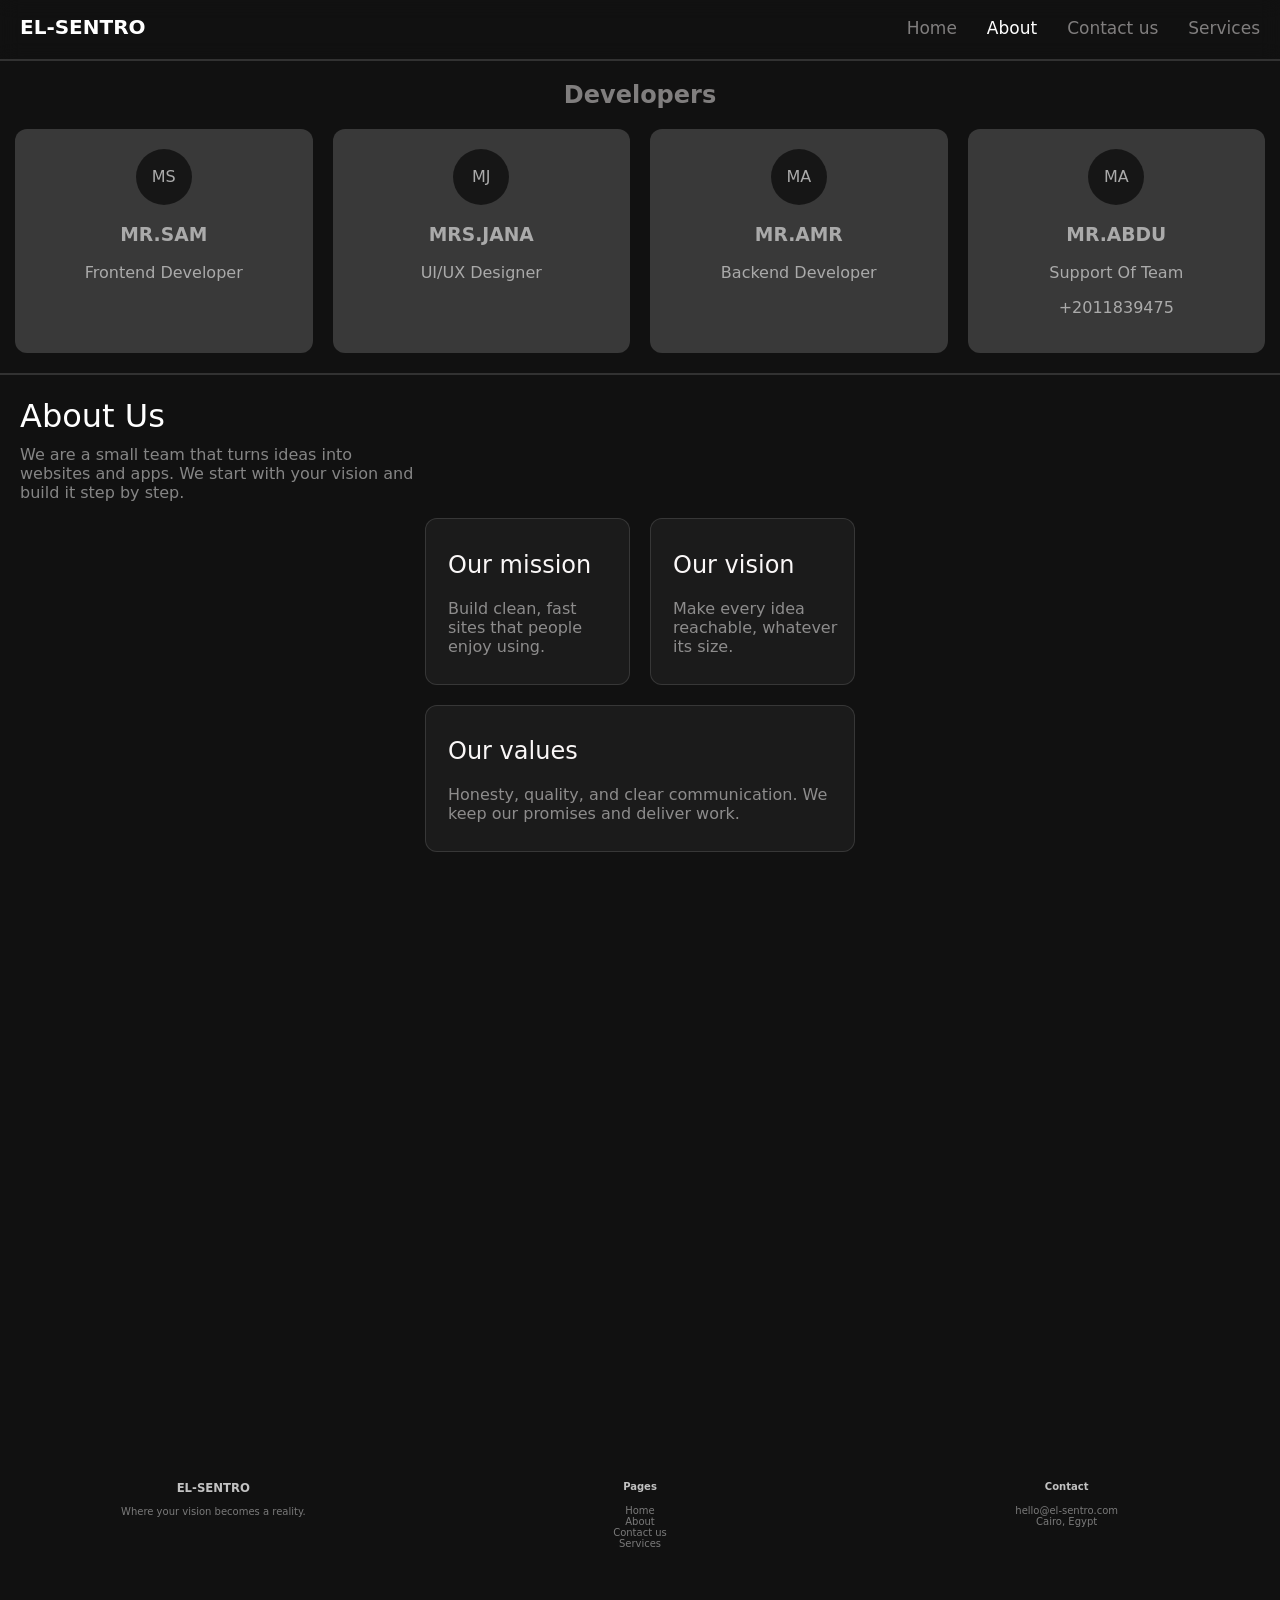
<file: About.html>
<!DOCTYPE html>
<html lang="en">

<head>
    <link rel="stylesheet" href="about.css">
    <meta charset="UTF-8">
    <meta name="viewport" content="width=device-width, initial-scale=1.0">
    <title>About Us</title>
</head>

<body>
    <div class="navbar-container">
        <nav class="navbar">
            <div class="nav-logo">EL-SENTRO</div>
            <ul class="nav-links">
                <li><a href="index.html">Home</a></li>
                <li class="About">About</li>
                <li><a href="contact us.html">Contact us</a></li>
                <li><a href="services.html">Services</a></li>
            </ul>
        </nav>
        <hr class="divider">
    </div>

    <section class="team">
        <h2 class="d">Developers</h2>
        <div class="cards">
            <div class="card">
                <div class="avatar">MS</div>
                <h3>MR.SAM</h3>
                <p>Frontend Developer</p>
            </div>

            <div class="card">
                <div class="avatar">MJ</div>
                <h3>MRS.JANA</h3>
                <p>UI/UX Designer</p>
            </div>

            <div class="card">
                <div class="avatar">MA</div>
                <h3>MR.AMR</h3>
                <p>Backend Developer</p>
            </div>
            
            <div class="card">
                <div class="avatar">MA</div>
                <h3>MR.ABDU</h3>
                <p>Support Of Team</p>
                <P>+2011839475</P>
            </div>
        </div>
    </section>
    <hr class="divider">
    <h1 class="about-us">About Us</h1>
    <p class="about-us-p">We are a small team that turns ideas into websites and apps. We start with your vision and
        build it step by step.</p>
    <section class="us">
        <div class="card-all">
            <h2 class="hard">Our mission</h2>
            <p class="hard-p">Build clean, fast sites that people enjoy using.</p>
        </div>

        <div class="card-all">
            <h2 class="hard">Our vision</h2>
            <p class="hard-p">Make every idea reachable, whatever its size.</p>
        </div>

        <div class="card-all">
            <h2 class="hard">Our values</h2>
            <p class="hard-p">Honesty, quality, and clear communication. We keep our promises and deliver work.</p>
        </div>
    </section>
    <footer class="footer">
        <div class="footer-grid">
            <div>
                <h3 class="name-foot">EL-SENTRO</h3>
                <P>Where your vision becomes a reality.</P>
            </div>

            <div class="li-foot">
                <h4 class="name-foot">Pages</h4>
                <ul>
                    <li><a href="index.html">Home</a></li>
                    <li><a href="About.html">About</a></li>
                    <li><a href="contact.html">Contact us</a></li>
                    <li><a href="services.html">Services</a></li>
                </ul>
            </div>
            <div>
                <h4 class="name-foot">Contact</h4>
                <p>hello@el-sentro.com</p>
                <p>Cairo, Egypt</p>
            </div>
        </div>
        <p class="copyright">© 2026 EL-SENTRO. All rights reserved.</p>
    </footer>
</body>

</html>
</file>
<file: about.css>
html {
    background-color: #111;
    overscroll-behavior: none;
}

body {
    background: linear-gradient(to top, #0000005b), url(homme.jpg) center no-repeat fixed;
    background-size: cover;
    min-height: 180vh;
    margin: 0;
    display: flex;
    flex-direction: column;
    font-family: system-ui, sans-serif;
}



.navbar-container {
    backdrop-filter: blur(10px);
    position: sticky;
    top: 0;
    z-index: 100;
}

.navbar,
.nav-links,
.nav-logo {
    display: flex;
    justify-content: space-between;
    align-items: center;
    margin-left: 10px;
    margin-bottom: 0;
    gap: 30px;
    color: rgb(255, 255, 255);
    list-style: none;
}

.nav-logo {
    margin-top: 15px;
    font-size: 20px;
    font-weight: 600;
    text-decoration: none;
}

.nav-links {
    margin-right: 20px;
    font-size: 17px;
    text-decoration: none;
}

.nav-links li a {
    text-decoration: none;
    color: rgb(128, 126, 126);
}

.nav-links li.About a {
    color: white;
    cursor: default;
}

.nav-links li:not(.About):hover a {
    transform: scale(1.4);
}

.nav-links li {
    text-decoration: none;
    transition: all 0.5s ease;
}

.nav-links li:not(.About):hover {
    transform: scale(1.4);
}

.nav-links li :hover {
    color: rgb(253, 254, 255);
}

.divider {
    border: 1px solid rgba(78, 78, 78, 0.562);
    margin: 20px 0 0;
}
.d {
    text-align: center;
    color: rgb(128, 126, 126);
}

.cards {
    display: flex;
    gap: 20px;
    flex-wrap: wrap;
    margin: auto 15px;
}

.card {
    flex: 1;
    min-width: 200px;
    text-align: center;
    padding: 20px;
    border-radius: 12px;
    color: rgb(170, 170, 170);
    background: rgba(83, 83, 83, 0.603);
}

.avatar {
    width: 56px;
    height: 56px;
    border-radius: 50%;
    margin: 0 auto 10px;
    display: flex;
    justify-content: center;
    align-items: center;
    background: rgba(0, 0, 0, 0.603);
}



.about-us {
    color: rgb(255, 255, 255);
    font-weight: 500;
    margin-left: 20px;
    margin-bottom: 5px;
}

.about-us-p {
    color: rgb(133, 133, 133);
    font-weight: 400;
    max-width: 500px;
    margin-left: 20px;
    margin-top: 5px;
    max-width: 40ch;
}

.us {
    display: grid;
    grid-template-columns: 1fr 1fr;
    max-width: 460px;
    gap: 20px;
    margin: 0 auto;
    padding: 0 15px;
    box-sizing: border-box;
    background-color: #11111100;
}

.hard {
    text-align: left;
    color: rgb(250, 247, 247);
    font-weight: 500;
    margin-left: 10px;
}

.hard-p {
    margin-left: 10px;
}

.card-all:not(.hard) {
    background: rgb(27, 27, 27);
    border-radius: 12px;
    padding: 12px;
    color: #919090f6;
    border: 1px solid rgba(78, 78, 78, 0.562);
}

.card-all:last-child {
    grid-column: 1 / -1;
}

.footer {
    margin-top: auto;
    font-size: x-small;
}

.footer-grid {
    display: grid;
    text-align: center;
    justify-content: center;
    grid-template-columns: repeat(3, 1fr);
}

.name-foot {
    color: #c2c2c2;
    margin-top: 30px;
}

.footer-grid p {
    color: #7a7a7a;
    margin: auto 60px;
}

.footer-grid a {
    text-decoration: none;
    color: #7a7a7a;
}

.li-foot ul {
    list-style: none;
    padding: 0;
    margin-bottom: 40px;
}

.copyright {
    text-align: center;
    color: #7a7a7a;
}

@media (max-width: 600px) {
    .us {
        grid-template-columns: 1fr;
    }

    body {
        min-height: 180vh;
    }
    .nav-links{
        padding: 0;
        gap: 30px;
        flex: 1;
        min-width: 0;
        overflow-x: auto;
        white-space: nowrap;
        justify-content: flex-start;
        scrollbar-width: none;
    }
    .nav-links::-webkit-scrollbar{
        display: none;
    }
    .nav-links li:not(.about):hover{
        transform: none;
    }
    .nav-logo{
        flex-shrink: 0;
        margin-right: 30px;
    }
    .navbar{
        padding: 12px 12px;
        display: flex;
        justify-content: flex-start;
        gap:12px;
    }
    .nav-links li{
        flex-shrink: 0;

    }
}
</file>
